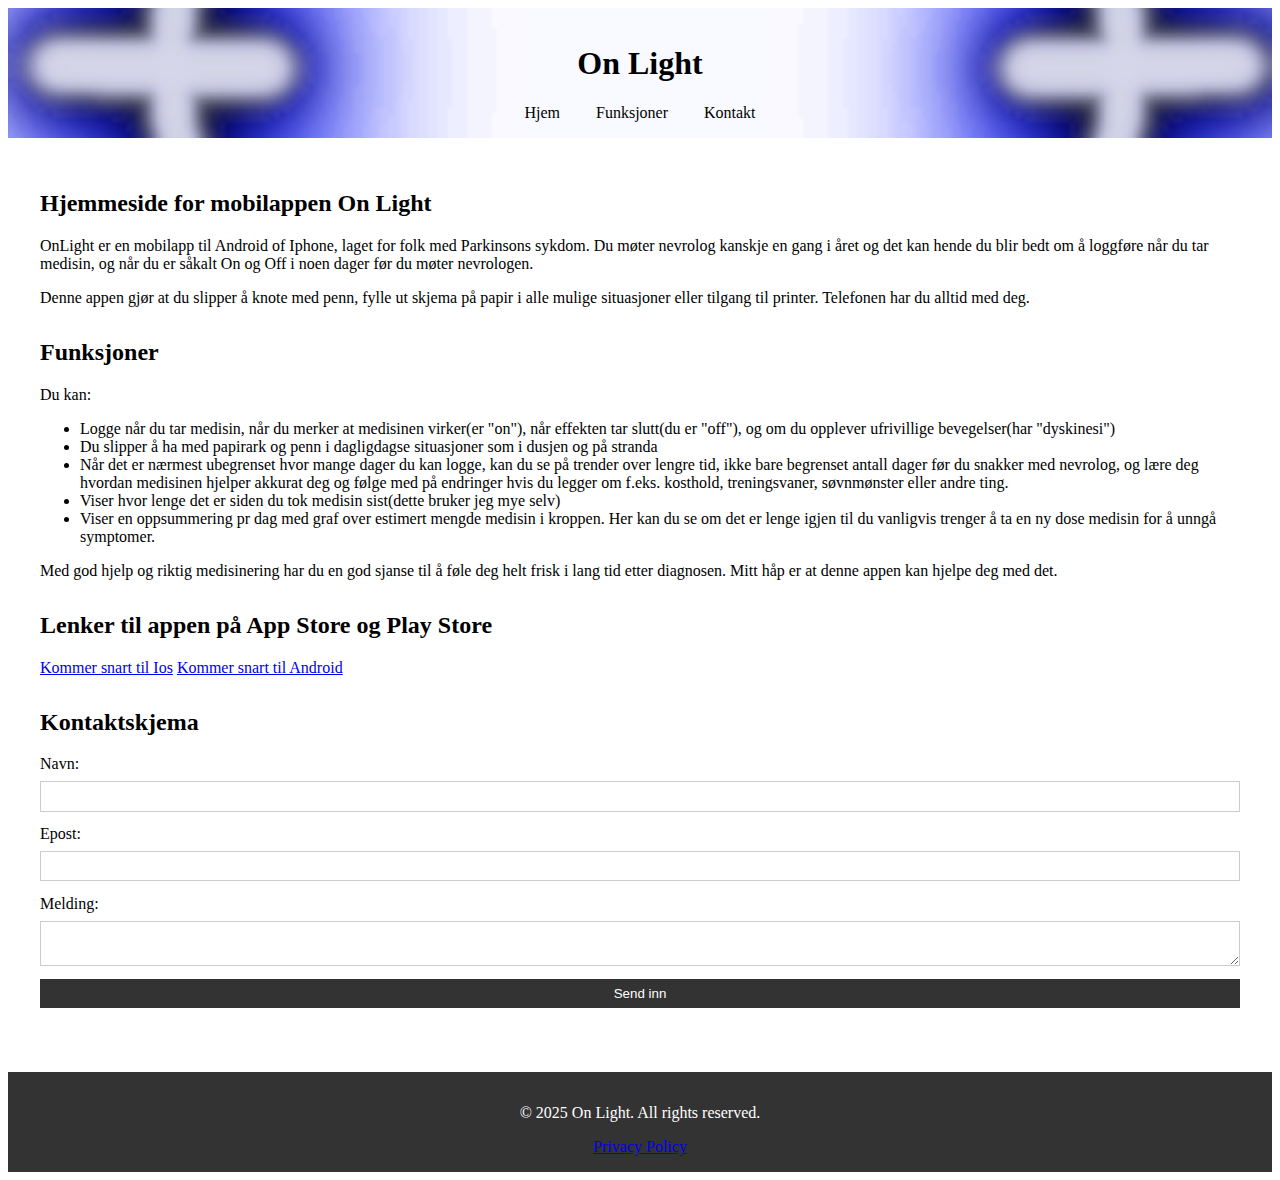
<file: index.html>
<!DOCTYPE html>
<html lang="en">
  <head>
    <meta charset="UTF-8" />
    <meta name="viewport" content="width=device-width, initial-scale=1.0" />
    <title>On Light</title>
    <link rel="stylesheet" href="styles.css" />
  </head>
  <body>
    <header>
      <h1>On Light</h1>
      <nav>
        <a href="#home">Hjem</a>
        <a href="#features">Funksjoner</a>
        <a href="#contact">Kontakt</a>
      </nav>
      <script type="text/javascript">
        document.addEventListener("DOMContentLoaded", function () {
          var push_to_firebase = async function (data) {
            alert(
              "Takk for melding. Vi sjekker meldingen innen et par dager og vil svare deg så snart som mulig."
            );

            console.log("Sending message to Firebase: ", data);
            console.log(data.name);
            console.log(data.email);
            console.log(data.message);

            await fetch("https://savemessage-u2palcrjaa-lz.a.run.app", {
              method: "POST",
              headers: {
                "Content-Type": "application/json",
              },
              body: JSON.stringify({
                name: data.name,
                email: data.email,
                message: data.message,
              }),
              })
              .then(function (response) {
              if (response.ok) {
                console.log("Message sent successfully");
                location.reload();
              } else {
                console.error("Failed to send message: ", response.statusText);
              }
              })
              .catch(function (error) {
              console.error("Message could not be sent: ", error);
                });
              }; // Closing brace for push_to_firebase function

          var contact_submit = function (event) {
            event.preventDefault();
            const name = document.getElementById("name").value;
            const email = document.getElementById("email").value;
            const message = document.getElementById("message").value;

            const data = {
              name: name,
              email: email,
              message: message,
            };
            push_to_firebase(data);
          };

          document
            .getElementById("submit_msg")
            .addEventListener("submit", contact_submit);
        });
      </script>
    </header>
    <main>
      <section id="home">
        <h2>Hjemmeside for mobilappen On Light</h2>
        <p>
          OnLight er en mobilapp til Android of Iphone, laget for folk med
          Parkinsons sykdom. Du møter nevrolog kanskje en gang i året og det kan
          hende du blir bedt om å loggføre når du tar medisin, og når du er
          såkalt On og Off i noen dager før du møter nevrologen.
        </p>
        <p>
          Denne appen gjør at du slipper å knote med penn, fylle ut skjema på
          papir i alle mulige situasjoner eller tilgang til printer. Telefonen
          har du alltid med deg.
        </p>
      </section>
      <section id="features">
        <h2>Funksjoner</h2>
        <p>Du kan:</p>
        <ul>
          <li>
            Logge når du tar medisin, når du merker at medisinen virker(er
            "on"), når effekten tar slutt(du er "off"), og om du opplever
            ufrivillige bevegelser(har "dyskinesi")
          </li>
          <li>
            Du slipper å ha med papirark og penn i dagligdagse situasjoner som i
            dusjen og på stranda
          </li>
          <li>
            Når det er nærmest ubegrenset hvor mange dager du kan logge, kan du
            se på trender over lengre tid, ikke bare begrenset antall dager før
            du snakker med nevrolog, og lære deg hvordan medisinen hjelper akkurat deg
            og følge med på endringer hvis du legger om f.eks. kosthold, treningsvaner, 
            søvnmønster eller andre ting.
          </li>
          <li>
            Viser hvor lenge det er siden du tok medisin sist(dette bruker jeg
            mye selv)
          </li>
          <li>
            Viser en oppsummering pr dag med graf over estimert mengde medisin i
            kroppen. Her kan du se om det er lenge igjen til du vanligvis
            trenger å ta en ny dose medisin for å unngå symptomer.
          </li>
        </ul>
        <p>
          Med god hjelp og riktig medisinering har du en god sjanse til å føle
          deg helt frisk i lang tid etter diagnosen. Mitt håp er at denne appen
          kan hjelpe deg med det.
        </p>
      </section>
      <section id="download">
        <h2>Lenker til appen på App Store og Play Store</h2>        
        <a href="link-to-ios-app">Kommer snart til Ios</a>
        <a href="link-to-android-app">Kommer snart til Android</a>
      </section>
      <section id="contact">
        <h2>Kontaktskjema</h2>
        <form id="submit_msg">
          <label for="name">Navn:</label>
          <input type="text" id="name" name="name" required />
          <label for="email">Epost:</label>
          <input type="email" id="email" name="email" required />
          <label for="message">Melding:</label>
          <textarea id="message" name="message" required></textarea>
            <button type="submit">Send inn</button>
        </form>
      </section>
    </main>
    <footer>
      <p>&copy; 2025 On Light. All rights reserved.</p>
      <a href="privacy-policy.html">Privacy Policy</a>
    </footer>
  </body>
</html>
</file>
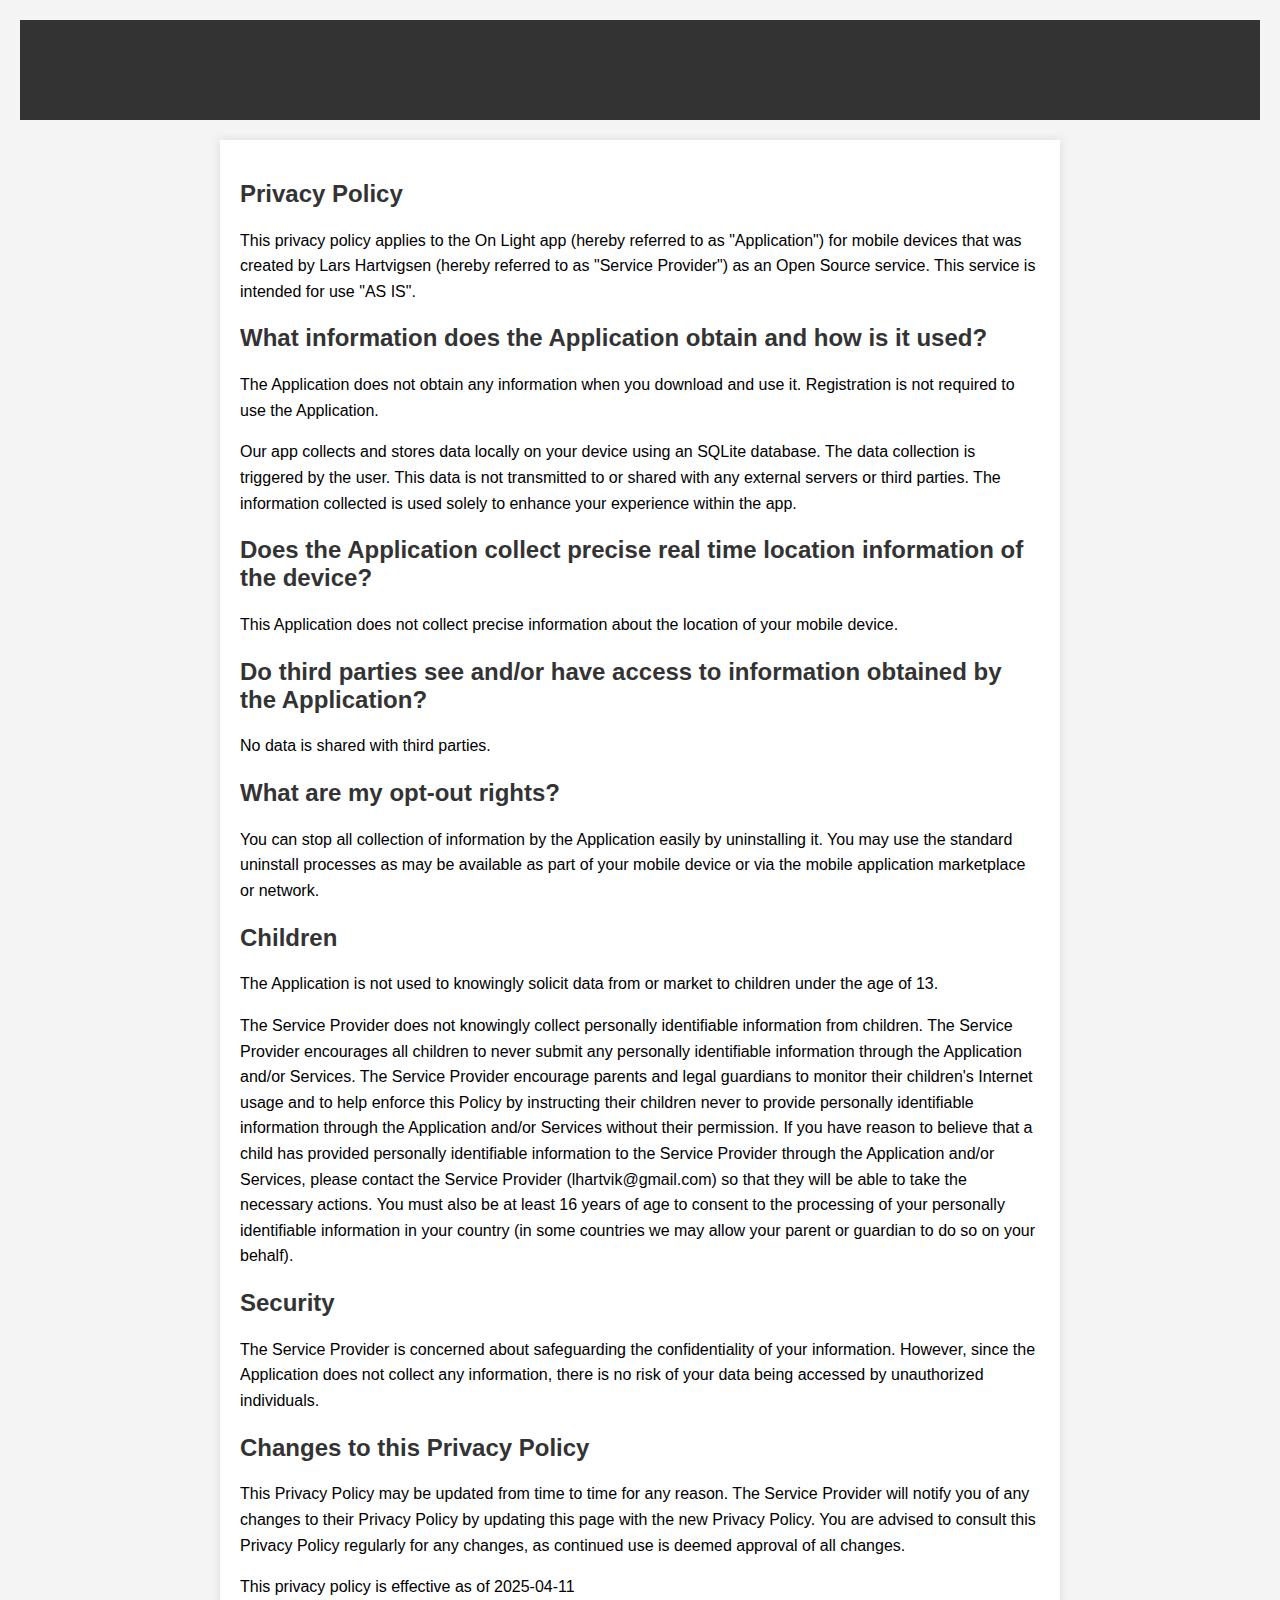
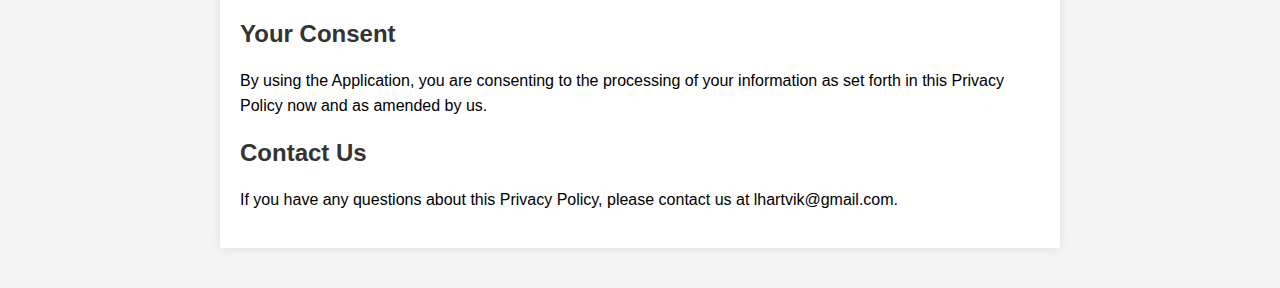
<file: privacy-policy.html>
<!DOCTYPE html>
<html lang="en">
<head>
    <meta charset="UTF-8">
    <meta name="viewport" content="width=device-width, initial-scale=1.0">
    <title>Privacy Policy</title>
    <style>
        body {
            font-family: Arial, sans-serif;
            margin: 0;
            padding: 20px;
            background-color: #f4f4f4;
        }
        header {
            background-color: #333;
            color: #fff;
            padding: 10px 0;
            text-align: center;
        }
        main {
            background-color: #fff;
            padding: 20px;
            margin: 20px auto;
            max-width: 800px;
            box-shadow: 0 0 10px rgba(0, 0, 0, 0.1);
        }
        h1, h2, h3 {
            color: #333;
        }
        p {
            line-height: 1.6;
        }
    </style>
</head>
<body>
    <header>
        <h1>On Light Privacy Policy</h1>
    </header>
    <main>
        <h2>Privacy Policy</h2>
        <p>This privacy policy applies to the On Light app (hereby referred to as "Application") for mobile devices that was created by Lars Hartvigsen (hereby referred to as "Service Provider") as an Open Source service. This service is intended for use "AS IS".</p>
        
        <h2>What information does the Application obtain and how is it used?</h2>
        <p>The Application does not obtain any information when you download and use it. Registration is not required to use the Application.</p>
        <p>Our app collects and stores data locally on your device using an SQLite database. The data collection is triggered by the user. This data is not transmitted to or shared with any external servers or third parties. The information collected is used solely to enhance your experience within the app.</p>

        <h2>Does the Application collect precise real time location information of the device?</h2>
        <p>This Application does not collect precise information about the location of your mobile device.</p>
        
        <h2>Do third parties see and/or have access to information obtained by the Application?</h2>
        <p>No data is shared with third parties.</p>
        
        <h2>What are my opt-out rights?</h2>
        <p>You can stop all collection of information by the Application easily by uninstalling it. You may use the standard uninstall processes as may be available as part of your mobile device or via the mobile application marketplace or network.</p>
        
        <h2>Children</h2>
        <p>The Application is not used to knowingly solicit data from or market to children under the age of 13.</p>
        <p>The Service Provider does not knowingly collect personally identifiable information from children. 
            The Service Provider encourages all children to never submit any personally identifiable information through the Application and/or Services. 
            The Service Provider encourage parents and legal guardians to monitor their children's Internet usage and to help enforce this Policy by instructing 
            their children never to provide personally identifiable information through the Application and/or Services without their permission. 
            If you have reason to believe that a child has provided personally identifiable information to the Service Provider through the Application and/or Services, 
            please contact the Service Provider (lhartvik@gmail.com) so that they will be able to take the necessary actions. You must also be at least 16 years of age to 
            consent to the processing of your personally identifiable information in your country (in some countries we may allow your parent or guardian to do so on your behalf).</p>

        <h2>Security</h2>
        <p>The Service Provider is concerned about safeguarding the confidentiality of your information. However, since the Application does not collect any information, there is no risk of your data being accessed by unauthorized individuals.</p>

        <h2>Changes to this Privacy Policy</h2>
        <p>This Privacy Policy may be updated from time to time for any reason. The Service Provider will notify you of any changes to their Privacy Policy by updating this page with the new Privacy Policy. You are advised to consult this Privacy Policy regularly for any changes, as continued use is deemed approval of all changes.</p>
        <p>This privacy policy is effective as of 2025-04-11</p>

        <h2>Your Consent</h2>
        <p>By using the Application, you are consenting to the processing of your information as set forth in this Privacy Policy now and as amended by us.</p>

        <h2>Contact Us</h2>
        <p>If you have any questions about this Privacy Policy, please contact us at lhartvik@gmail.com.</p>
    </main>
</body>
</html>
</file>
<file: styles.css>
header {
    background-image: url('assets/icon.png');
    background-size: cover;
    background-position: center;
        color: #000;
    padding: 1em;
    text-align: center;
}

nav a {
    color: #000;
    margin: 0 1em;
    text-decoration: none;
}

main {
    padding: 2em;
}

section {
    margin-bottom: 2em;
}

form {
    display: flex;
    flex-direction: column;
}

form label {
    margin-bottom: 0.5em;
}

form input, form textarea {
    margin-bottom: 1em;
    padding: 0.5em;
    border: 1px solid #ccc;
}

form button {
    padding: 0.5em;
    background-color: #333;
    color: #fff;
    border: none;
    cursor: pointer;
}

footer {
    background-color: #333;
    color: #fff;
    text-align: center;
    padding: 1em;
}
</file>
